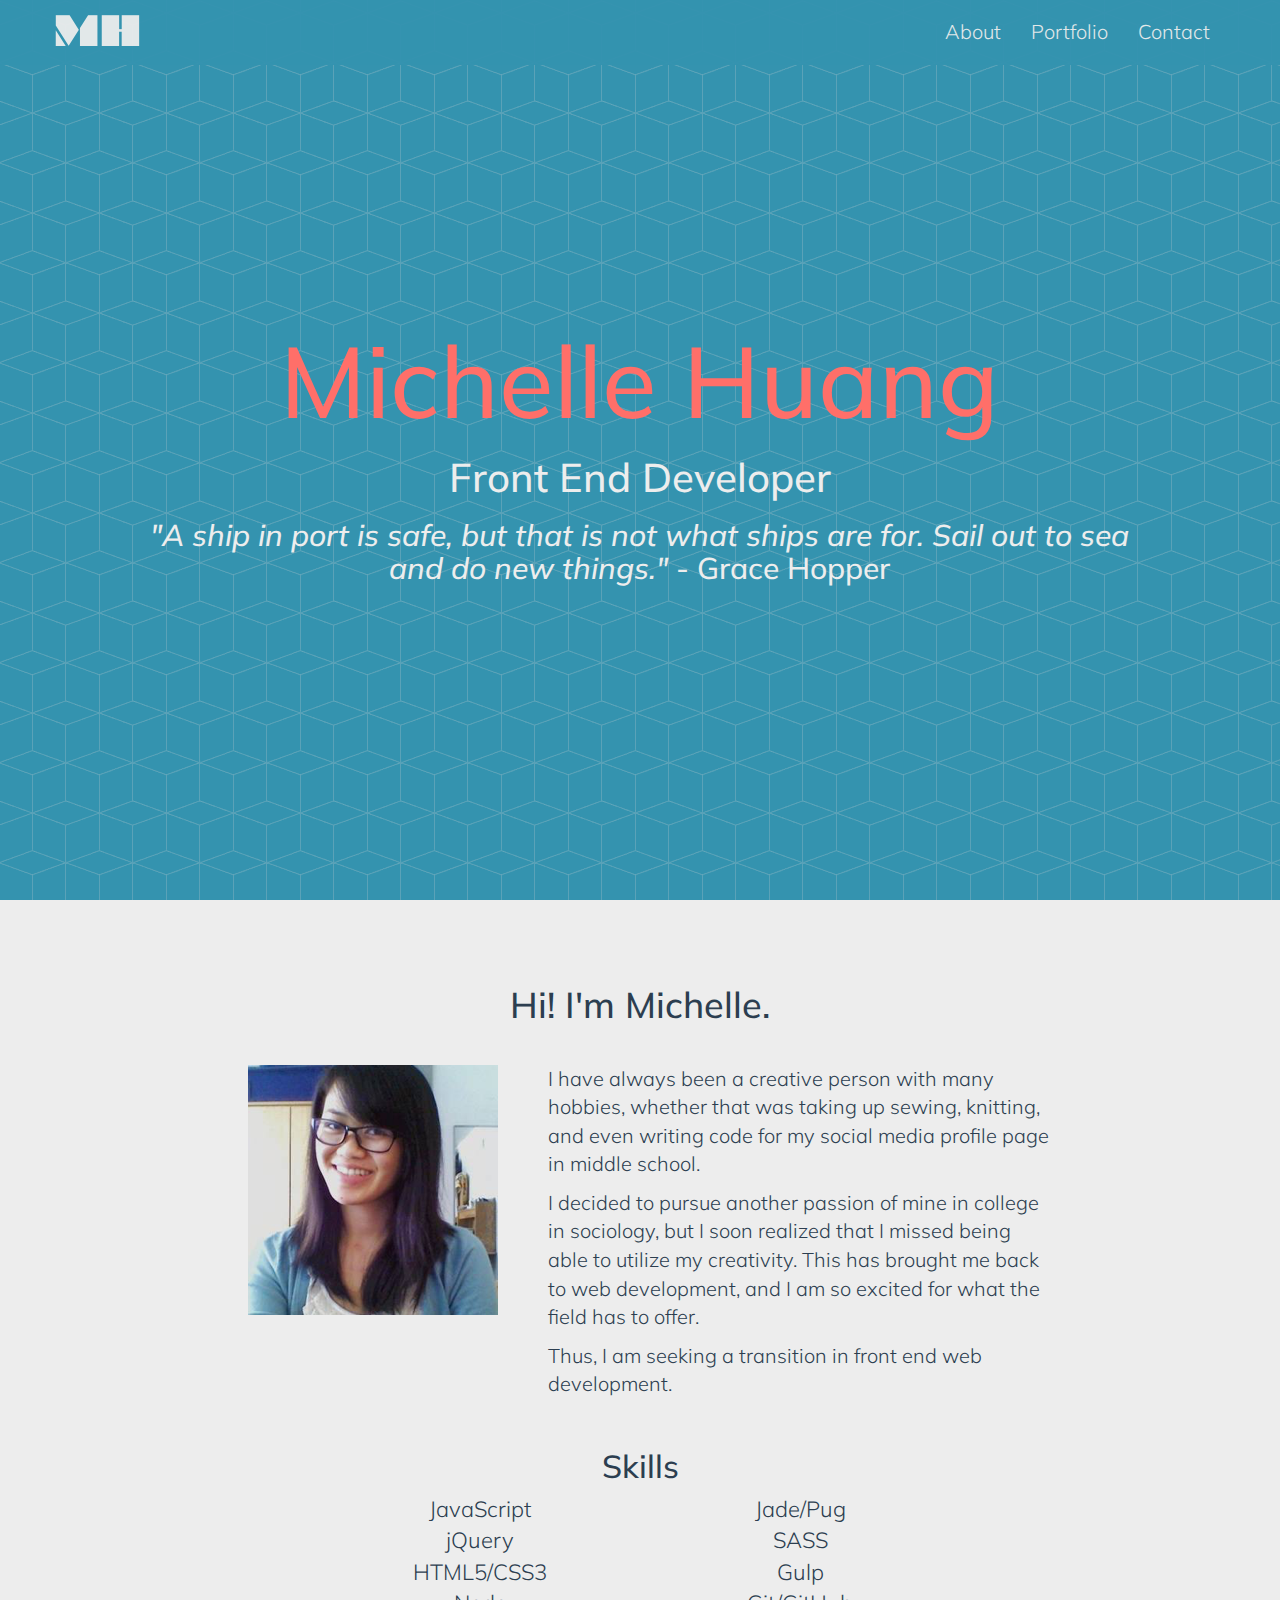
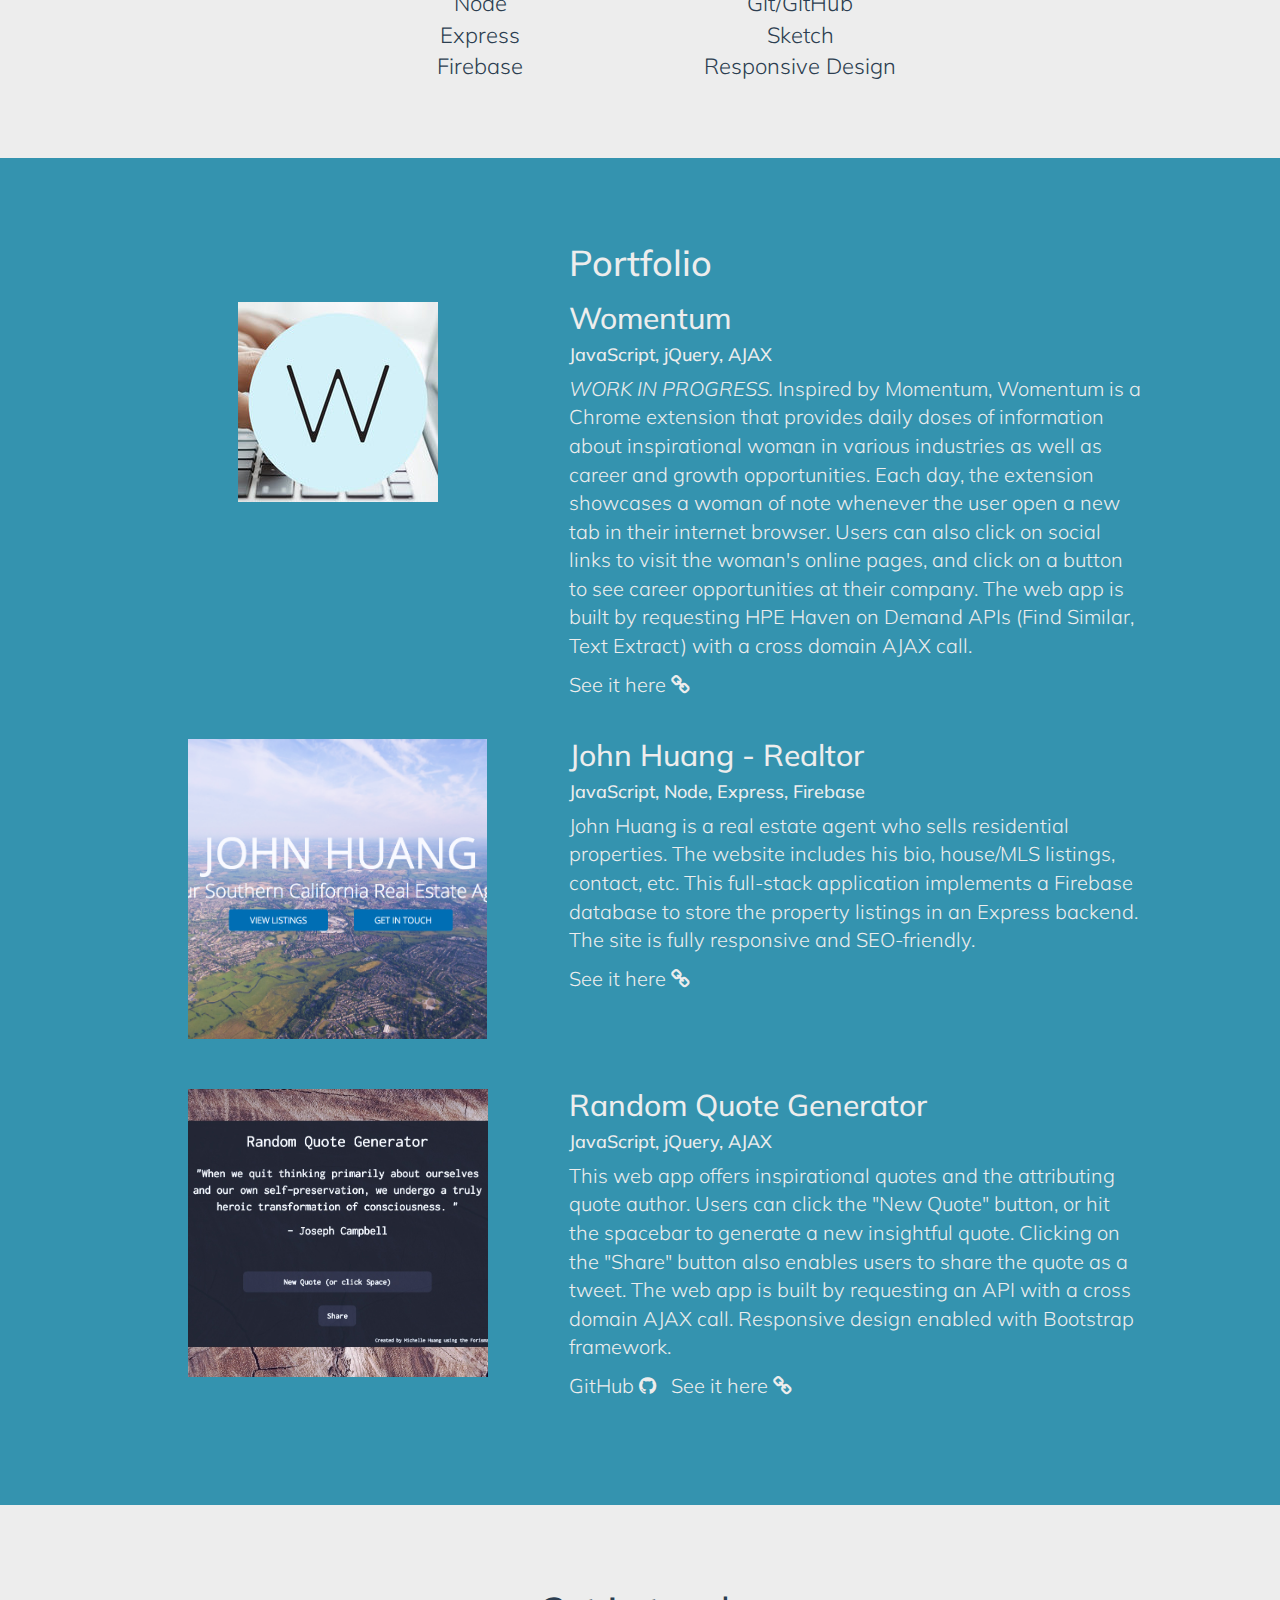
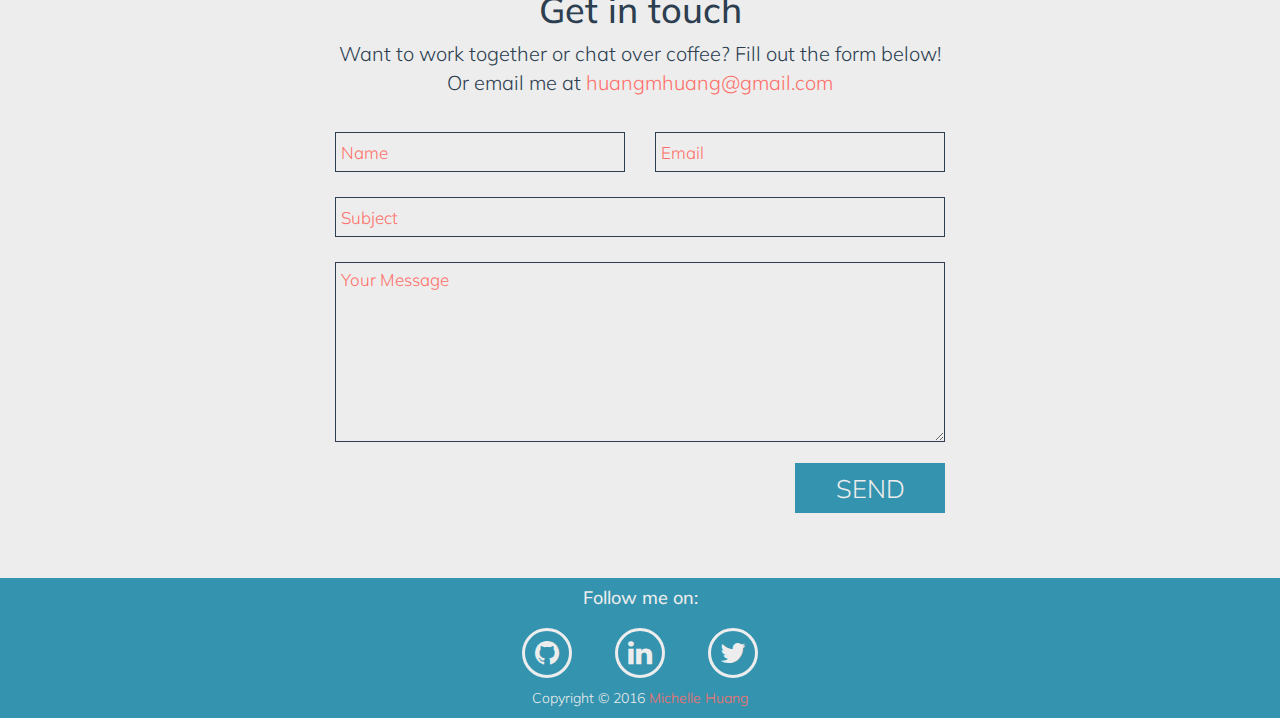
<file: index.html>
<!DOCTYPE html>
<html>
<head>
	<meta charset="utf-8">
	<meta http-equiv="X-UA-Compatible" content="IE=edge">
	<meta name="viewport" content="width=device-width, initial-scale=1">
	<title>Michelle Huang | Front End Developer</title>
	<meta name="description" content="I am a front end developer oriented in creating unique web applications with beautiful and simple design."/>
	<meta property="og:title" content="Michelle Huang | Front End Developer"/>
	<meta property="og:description" content="I am a front end developer oriented in creating unique web applications with beautiful and simple design."/>
	<meta property="og:type" content="website"/>
	<meta property="og:url" content="http://michellehuang.net/"/>
	<meta property="og:image" content="images/programming-proverbs.png"/>
	<meta property="og:site_name" content="Michelle Huang"/>
	<meta name="twitter:site" content="@itsmhuang"/>
	<meta name="twitter:title" content="Michelle Huang | Front End Developer"/>
	<meta name="twitter:description" content="I am a front end developer oriented in creating unique web applications with beautiful and simple design."/>
	<meta name="twitter:card" content="summary"/>
	<meta name="twitter:image:src" content="images/programming-proverbs.png"/>
	<link rel="icon" type="image/png" href="/fav.png" sizes="32x32" />
	<link href="lib/css/bootstrap.min.css" rel="stylesheet">
	<link rel="stylesheet" href="https://maxcdn.bootstrapcdn.com/font-awesome/4.6.1/css/font-awesome.min.css">
	<link href='https://fonts.googleapis.com/css?family=Muli:300,300italic,400' rel='stylesheet' type='text/css'>
	<link href="/lib/css/style.css" rel="stylesheet">
</head>
<body>
	<div class="navbar navbar-fixed-top">
		<div class="container">
			<div class="navbar-header">
				<a href="/" class="navbar-brand"><img src="/images/my-logo.png"/></a>
				<button type="button" class="navbar-toggle" data-toggle="collapse" data-target=".navbar-collapse">
					<span class="sr-only">Toggle navigation</span>
					<span class="icon-bar"></span>
					<span class="icon-bar"></span>
					<span class="icon-bar"></span>
				</button>
			</div>
			<ul class="nav navbar-nav navbar-right collapse navbar-collapse">
				<li><a href="#about" data-toggle="collapse" data-target=".navbar-collapse.in">About</a></li>
				<li><a href="#work"  data-toggle="collapse" data-target=".navbar-collapse.in">Portfolio</a></li>
				<li><a href="#contact" data-toggle="collapse" data-target=".navbar-collapse.in">Contact</a></li>
			</ul>
		</div>
	</div>
	<header id="home">
		<div class="container-fluid">
			<div class="col-xs-offset-1 col-xs-10 text-center">
				<h1>Michelle Huang</h1>
				<h2>Front End Developer</h2>
				<h3><em>"A ship in port is safe, but that is not what ships are for. Sail out to sea and do new things."</em> - Grace Hopper</h3>
			</div>
		</div>
	</header>
	<section id="about">
		<div class="container-fluid anchor">
			<h2 class="anchor-header text-center">Hi! I'm Michelle.</h2>
			<div class="row">
				<div class="col-xs-12 col-sm-offset-1 col-sm-10 col-lg-offset-2 col-lg-3">
					<img class="text-center" src="/images/me.png"/>
				</div>
				<div class="col-xs-12 col-sm-offset-1 col-sm-10 col-lg-offset-0 col-lg-5">
					<p>I have always been a creative person with many hobbies, whether that was taking up sewing, knitting, and even writing code for my social media profile page in middle school.</p>
					<p>I decided to pursue another passion of mine in college in sociology, but I soon realized that I missed being able to utilize my creativity. This has brought me back to web development, and I am so excited for what the field has to offer.</p>
					<p>Thus, I am seeking a transition in front end web development.</p>
				</div>
			</div>
			<div class="row">
				<div class="col-xs-12 text-center">
					<h3>Skills</h3>
				</div>
			</div>

			<div class="row">
				<div class="col-xs-12 col-md-offset-3 col-md-3 text-center">
					<ul class="skills list-unstyled">
						<li>JavaScript</li>
						<li>jQuery</li>
						<li>HTML5/CSS3</li>
						<li>Node</li>
						<li>Express</li>
						<li>Firebase</li>
					</ul>
				</div>
				<div class="col-xs-12 col-md-3 text-center">
					<ul class="skills list-unstyled">
						<li>Jade/Pug</li>
						<li>SASS</li>
						<li>Gulp</li>
						<li>Git/GitHub</li>
						<li>Sketch</li>
						<li>Responsive Design</li>
					</ul>
				</div>
			</div>
		</div>
	</section>
	<section id="work">
		<div class="container-fluid anchor">
			<h2 class="anchor-header text-center">Portfolio</h2>
			<div class="row">
				<div class="col-xs-12 col-sm-offset-1 col-sm-10">
					<div class="portfolio-item">
						<div class="row">
							<div class="col-xs-12 col-md-5">
								<a href="https://womentumdash.firebaseapp.com/" rel="external nofollow">
									<img class="resize img-responsive center-block" src="/images/womentum-logo.jpg" alt="Link to Womentum website">
								</a>
							</div>
							<div class="col-xs-12 col-md-7">
								<a href="https://womentumdash.firebaseapp.com/" rel="external nofollow">
									<h3>Womentum</h3>
								</a>
									<h4>JavaScript, jQuery, AJAX</h4>
								<p><em>WORK IN PROGRESS.</em> Inspired by Momentum, Womentum is a Chrome extension that provides daily doses of information about inspirational woman in various industries as well as career and growth opportunities. Each day, the extension showcases a woman of note whenever the user open a new tab in their internet browser. Users can also click on social links to visit the woman's online pages, and click on a button to see career opportunities at their company. The web app is built by requesting HPE Haven on Demand APIs (Find Similar, Text Extract) with a cross domain AJAX call.</p>
								<div class="portfolio-links">							
									<a href="https://womentumdash.firebaseapp.com/" class="link-to-port-item" rel="external nofollow">See it here <i class="fa fa-link" aria-hidden="true"></i>
								</a>
								</div>
							</div>
						</div>
					</div>
					<div class="portfolio-item">
						<div class="row">
							<div class="col-xs-12 col-md-5">
								<a href="https://realtorjohnhuang.com/" rel="external nofollow">
									<img class="resize img-responsive center-block" src="/images/john-huang-site.png" alt="Link to John Huang realtor website">
								</a>
							</div>
							<div class="col-xs-12 col-md-7">
								<a href="https://realtorjohnhuang.com/" rel="external nofollow">
									<h3>John Huang - Realtor</h3>
								</a>
									<h4>JavaScript, Node, Express, Firebase</h4>
								<p>John Huang is a real estate agent who sells residential properties. The website includes his bio, house/MLS listings, contact, etc. This full-stack application implements a Firebase database to store the property listings in an Express backend. The site is fully responsive and SEO-friendly.</p>
								<div class="portfolio-links">							
									<a href="https://realtorjohnhuang.com/" class="link-to-port-item" rel="external nofollow">See it here <i class="fa fa-link" aria-hidden="true"></i>
								</a>
								</div>
							</div>
						</div>
					</div>
					<div class="portfolio-item">
						<div class="row">
							<div class="col-xs-12 col-md-5">
								<a href="http://michellehuang.net/random-quote-generator/" rel="external nofollow">
									<img class="resize img-responsive center-block" src="/images/random-quote-generator.jpg" alt="Link to random quote generator project">
								</a>
							</div>
							<div class="col-xs-12 col-md-7">
								<a href="http://michellehuang.net/random-quote-generator/" rel="external nofollow">
									<h3>Random Quote Generator</h3>
								</a>
									<h4>JavaScript, jQuery, AJAX</h4>
								<p>This web app offers inspirational quotes and the attributing quote author. Users can click the "New Quote" button, or hit the spacebar to generate a new insightful quote. Clicking on the "Share" button also enables users to share the quote as a tweet. The web app is built by requesting an API with a cross domain AJAX call. Responsive design enabled with Bootstrap framework.
								</p>
								<div class="portfolio-links">							
									<a href="https://github.com/itsmhuang/random-quote-generator" class="link-to-port-item" rel="external nofollow">GitHub <i class="fa fa-github" aria-hidden="true"></i>
									</a>
									<a href="http://michellehuang.net/random-quote-generator/" class="link-to-port-item" rel="external nofollow">See it here <i class="fa fa-link" aria-hidden="true"></i>
									</a>
								</div>
							</div>
						</div>
					</div>
				</div>
			</div>
		</div>
	</section>
	<section id="contact">
		<div class="container-fluid anchor text-center">
				<h2 class="anchor-header text-center">Get in touch</h2>
				<p class="text-center">Want to work together or chat over coffee? Fill out the form below!<br>Or email me at <a href="mailto:huangmhuang@gmail.com" class="link">huangmhuang@gmail.com</a></p>
			<div class="row">
				<div class="col-xs-offset-1 col-xs-10 col-sm-offset-2 col-sm-8 col-md-6 col-md-offset-3">
					<form id="contact-form" action="https://formspree.io/huangmhuang@gmail.com" method="POST" >
						<input type="hidden" name="_next" id="name" value="http://michellehuang.net/">
						<div class="row">
							<div class="col-xs-offset-0 col-xs-12 col-lg-6">
								<div class="field">
									<input type="text" id="name" name="name" placeholder="Name" required>
								</div>
							</div>
							<div class="col-xs-offset-0 col-xs-12 col-lg-6">
								<div class="field">
									<input type="email" id="email" name="_replyto" placeholder="Email" required>
								</div>
							</div>
						</div>		
						<div class="field">
							<input type="subject" id="subject" name="_subject" placeholder="Subject">
						</div>
						<div class="field">
							<textarea id="message" name="message" placeholder="Your Message" required></textarea>
						</div>

						<div class="field">
							<button type="submit">SEND</button>
						</div>
					</form>
				</div>
			</div>

		</div>
	</section>
	<footer>
		<div class="container-fluid text-center">
			<h4>Follow me on:</h4>
			<div class="social">
				<ul class="list-unstyled text-center">
					<li>
						<a class="icon" href="https://github.com/itsmhuang"><i class="fa fa-github" aria-hidden="true"></i></a>
					</li>
					<li>
						<a class="icon" href="https://www.linkedin.com/in/michellehuang8" ><i class="fa fa-linkedin" aria-hidden="true"></i></a>
					</li>
					<li>
						<a class="icon" href="https://twitter.com/itsmhuang"><i class="fa fa-twitter" aria-hidden="true"></i></a>
					</li>
				</ul>
			</div>
			<p>Copyright &copy; 2016 <a href="/">Michelle Huang</a></p>
		</div>
	</footer>
	<script src='https://ajax.googleapis.com/ajax/libs/jquery/1.11.3/jquery.min.js'></script>
	<script src="/lib/js/bootstrap.min.js"></script>
	<script type="text/javascript" src="/lib/js/script.js"></script>
</body>
</html>
</file>
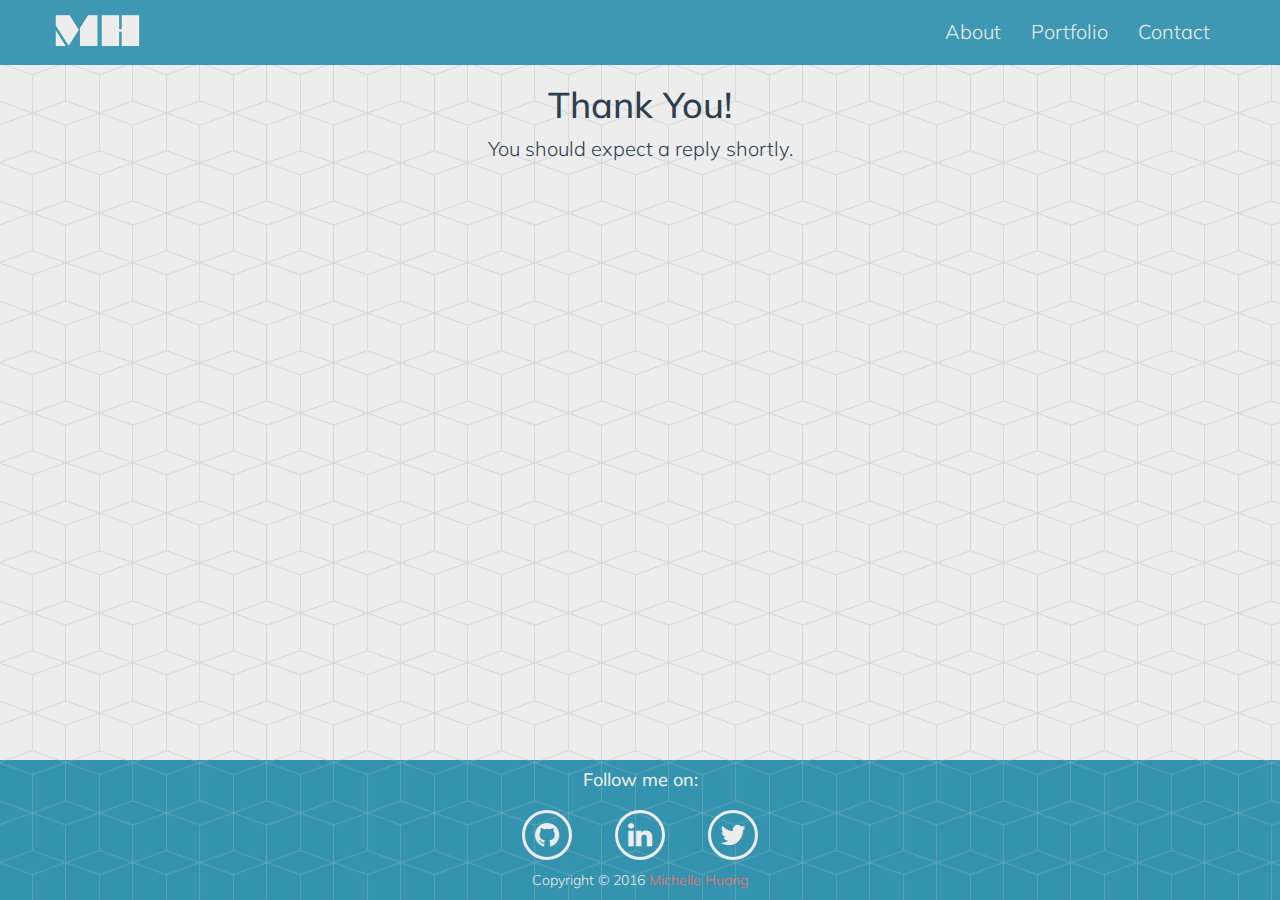
<file: thank-you/index.html>
<!DOCTYPE html>
<html>
<head>
	<meta charset="utf-8">
	<meta http-equiv="X-UA-Compatible" content="IE=edge">
	<meta name="viewport" content="width=device-width, initial-scale=1">
	<title>Thank you! - Michelle Huang | Front End Developer</title>
	<meta property="og:title" content="Thank you! - Michelle Huang | Front End Developer"/>
	<meta property="og:description" content="I am a front end developer oriented in creating unique web applications with beautiful and simple design."/>
	<meta property="og:type" content="website"/>
	<meta property="og:url" content="http://michellehuang.net/"/>
	<meta property="og:image" content="/images/programming-proverbs.png"/>
	<meta property="og:site_name" content="Michelle Huang"/>
	<link rel="icon" type="image/png" href="/fav.png" sizes="32x32" />
	<link href="/lib/css/bootstrap.min.css" rel="stylesheet">
	<link rel="stylesheet" href="https://maxcdn.bootstrapcdn.com/font-awesome/4.6.1/css/font-awesome.min.css">
	<link href='https://fonts.googleapis.com/css?family=Muli:300,300italic,400' rel='stylesheet' type='text/css'>
	<link href="/lib/css/style.css" rel="stylesheet">
</head>
<body class="thank-you-page">
	<div class="navbar navbar-fixed-top">
		<div class="container">
			<div class="navbar-header">
				<a href="/" class="navbar-brand"><img src="/images/my-logo.png"/></a>
				<button type="button" class="navbar-toggle" data-toggle="collapse" data-target=".navbar-collapse">
					<span class="sr-only">Toggle navigation</span>
					<span class="icon-bar"></span>
					<span class="icon-bar"></span>
					<span class="icon-bar"></span>
				</button>
			</div>
			<ul class="nav navbar-nav navbar-right collapse navbar-collapse">
				<li><a href="#about" data-toggle="collapse" data-target=".navbar-collapse.in">About</a></li>
				<li><a href="#work"  data-toggle="collapse" data-target=".navbar-collapse.in">Portfolio</a></li>
				<li><a href="#contact" data-toggle="collapse" data-target=".navbar-collapse.in">Contact</a></li>
			</ul>
		</div>
	</div>
	<main>
		<div class="container-fluid">
			<div class="row">
				<div class="col-xs-12 text-center">
					<h1>Thank You!</h1>
					<p>You should expect a reply shortly.</p>
				</div>
			</div>
		</div>
	</main>
	<footer>
		<div class="container-fluid text-center">
			<h4>Follow me on:</h4>
			<div class="social">
				<ul class="list-unstyled text-center">
					<li>
						<a class="icon" href="https://github.com/itsmhuang"><i class="fa fa-github" aria-hidden="true"></i></a>
					</li>
					<li>
						<a class="icon" href="https://www.linkedin.com/in/michellehuang8" ><i class="fa fa-linkedin" aria-hidden="true"></i></a>
					</li>
					<li>
						<a class="icon" href="https://twitter.com/itsmhuang"><i class="fa fa-twitter" aria-hidden="true"></i></a>
					</li>
				</ul>
			</div>
			<p>Copyright &copy; 2016 <a href="/">Michelle Huang</a></p>
		</div>
	</footer>
	<script src='https://ajax.googleapis.com/ajax/libs/jquery/1.11.3/jquery.min.js'></script>
	<script src="/lib/js/bootstrap.min.js"></script>
	<script type="text/javascript" src="/lib/js/script.js"></script>
</body>
</html>
</file>
<file: lib/css/style.css>
html {
  position: relative;
  min-height: 100%;
  font-size: 16px; }

body {
  font-family: "Muli", Sans-Serif;
  font-weight: 300;
  font-size: 62.5%;
  display: flex;
  min-height: 100vh;
  flex-direction: column; }

.container-fluid {
  padding: 0; }

.row {
  margin: 0; }

#home, #work, footer {
  background-image: url("images/cubes.png");
  background-color: #3493AF;
  background-attachment: fixed;
  color: #EDEDED; }

#about, #contact, main {
  background-image: url("images/cubes-9B9B9B.png");
  background-color: #EDEDED;
  background-attachment: fixed;
  color: #2C3E50; }

main {
  margin-top: 65px;
  flex: 1; }

.anchor-header {
  font-size: 3.6em; }

h3 {
  font-size: 3em; }

p {
  font-size: 2em; }

.anchor {
  border: 0px solid #FF6F69;
  padding: 65px 0; }

a:link, a:visited {
  text-decoration: none; }

.navbar.navbar-fixed-top {
  min-height: 65px;
  max-height: 65px;
  height: 65px;
  margin-bottom: 0;
  opacity: .95;
  background-color: #3493AF;
  border: 0; }
  .navbar.navbar-fixed-top .container {
    padding: 0; }
  .navbar.navbar-fixed-top .navbar-header {
    margin: 0; }
  .navbar.navbar-fixed-top button {
    width: 66px;
    height: 65px; }
  .navbar.navbar-fixed-top .navbar-brand:hover, .navbar.navbar-fixed-top .navbar-brand:focus {
    background-color: #FF6F69; }
  .navbar.navbar-fixed-top a {
    font-size: 2em;
    color: #EDEDED;
    min-height: 65px;
    max-height: 65px;
    height: 65px;
    padding: 22px 15px; }
  .navbar.navbar-fixed-top .navbar-brand {
    min-height: 65px;
    max-height: 65px;
    height: 65px;
    margin-bottom: 0;
    padding: 15px 15px; }
  .navbar.navbar-fixed-top .navbar-toggle {
    border-radius: 0px;
    margin: 0;
    padding: 0; }
  .navbar.navbar-fixed-top .navbar-toggle:hover, .navbar.navbar-fixed-top .navbar-toggle:focus {
    background-color: #FF6F69; }
  .navbar.navbar-fixed-top .icon-bar {
    background-color: #EDEDED;
    margin: 5px auto; }
  .navbar.navbar-fixed-top .nav li > a {
    background-color: #3493AF; }
  .navbar.navbar-fixed-top .nav li > a:focus, .navbar.navbar-fixed-top .nav li > a:hover {
    background-color: #FF6F69; }

#home {
  height: 100vh;
  display: flex;
  flex-direction: column;
  justify-content: center;
  align-items: center;
  position: relative; }
  #home h1 {
    font-size: 10em;
    color: #FF6F69; }
  #home h2 {
    font-size: 4em;
    color: #EDEDED; }
  #home h3 {
    color: #EDEDED; }

#about img {
  display: block;
  margin: auto;
  padding-bottom: 20px; }

#about .anchor-header {
  margin-bottom: 40px; }

#about h3 {
  margin-top: 40px;
  font-size: 3.2em; }

.skills li {
  padding: 0 40px;
  font-size: 2.2em; }

#work .anchor-header {
  margin-bottom: 20px; }

#work .portfolio-item {
  margin-bottom: 40px; }
  #work .portfolio-item a {
    color: #EDEDED; }
  #work .portfolio-item h3, #work .portfolio-item h4 {
    margin: 0 0 10px 0; }
  #work .portfolio-item .link-to-port-item {
    font-size: 2em; }
    #work .portfolio-item .link-to-port-item .fa {
      font-size: 1em;
      margin: 0 10px 0 0; }
  #work .portfolio-item a:hover, #work .portfolio-item a:focus {
    color: #FF6F69; }
  #work .portfolio-item img {
    margin-bottom: 10px; }

#work img.resize {
  height: auto;
  width: auto;
  max-height: 300px;
  max-width: 300px; }

#contact a {
  color: #FF6F69; }

#contact a:hover {
  text-decoration: none; }

#contact form .row {
  margin-left: -15px;
  margin-right: -15px; }

#contact .field {
  font-size: 1.7em;
  margin-top: 25px; }

#contact #name, #contact #email, #contact #subject, #contact #message {
  border: 1px solid #2C3E50;
  border-radius: 0%;
  background: #EDEDED;
  padding: 5px;
  -webkit-box-shadow: inset 0px;
  -moz-box-shadow: inset 0px;
  -o-box-shadow: inset 0px;
  -box-shadow: inset 0px; }

#contact #name:focus, #contact #email:focus, #contact #subject:focus, #contact #message:focus {
  outline: none;
  border: 2px solid #3493AF; }

#contact #name, #contact #email, #contact #subject {
  width: 100%;
  height: 40px; }

#contact #message {
  width: 100%;
  height: 180px; }

#contact ::-webkit-input-placeholder {
  color: #FF6F69; }

#contact ::-moz-placeholder {
  color: #FF6F69;
  opacity: 1; }

#contact ::-ms-input-placeholder {
  color: #FF6F69; }

#contact button {
  height: 50px;
  width: 150px;
  font-size: 1.5em;
  color: #EDEDED;
  margin-top: -10px;
  background-color: #3493AF;
  float: right;
  border: 0px; }

#contact button:hover {
  background-color: #FF6F69;
  color: #EDEDED; }

footer p {
  position: relative;
  font-size: 1.4em; }

footer p a, footer p a:hover {
  color: #FF6F69; }

footer .social li {
  display: inline-block;
  margin-top: 10px; }

footer .icon .fa {
  height: 50px;
  width: 50px;
  background-color: transparent;
  border: 3px solid #EDEDED;
  border-radius: 50%; }

footer .icon .fa:hover {
  background-color: #EDEDED;
  border: 3px solid #FF6F69;
  border-radius: 50%; }

footer .fa {
  font-size: 2.8em;
  color: #EDEDED;
  position: relative;
  margin: 0 20px;
  padding-top: 8px; }

footer .social .fa:hover {
  color: #FF6F69; }

@media screen and (max-width: 768px) {
  .collapsing, .in {
    background-color: #3493AF; }
  #home h1 {
    font-size: 6.5em;
    text-align: right; }
  #home h2 {
    font-size: 3em;
    text-align: right; }
  #home h3 {
    font-size: 2em;
    text-align: right; }
  .icon .fa {
    height: 35px;
    width: 35px;
    background-color: transparent;
    border: 3px solid #EDEDED;
    border-radius: 50%; }
  .fa {
    font-size: 2em;
    color: #EDEDED;
    position: relative;
    margin: 0 20px;
    padding-top: 5px; }
  #work img.resize {
    height: auto;
    width: auto;
    max-height: 240px;
    max-width: 240px; } }
</file>
